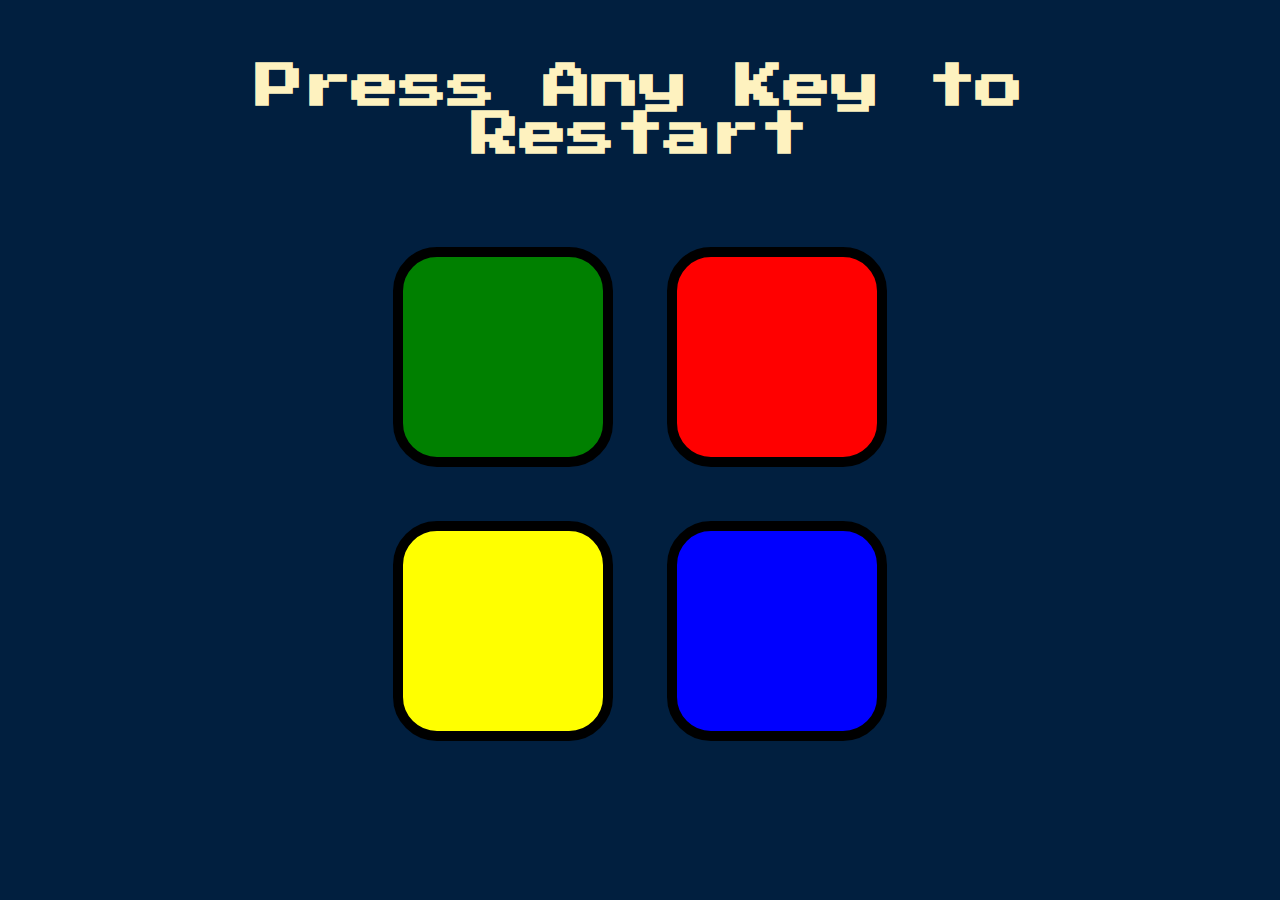
<file: index.html>
<!DOCTYPE html>
<html lang="en" dir="ltr">

<head>
  <meta charset="utf-8">
  <title>Simon</title>
  <link rel="stylesheet" href="style.css">
  <link href="https://fonts.googleapis.com/css?family=Press+Start+2P" rel="stylesheet">
</head>

<body>
  <h1 id="level-title"> Click On Start Button to Start</h1>
  <div class="container">
    <div class="row">

      <div type="button" id="green" class="btn green">

      </div>

      <div type="button" id="red" class="btn red">

      </div>
    </div>

    <div class="row">

      <div type="button" id="yellow" class="btn yellow">

      </div>
      <div type="button" id="blue" class="btn blue">

      </div>

    </div>

  </div>
    <script src="https://ajax.googleapis.com/ajax/libs/jquery/3.7.1/jquery.min.js"></script>
<script src="./game.js"></script>
</body>

</html>
</file>
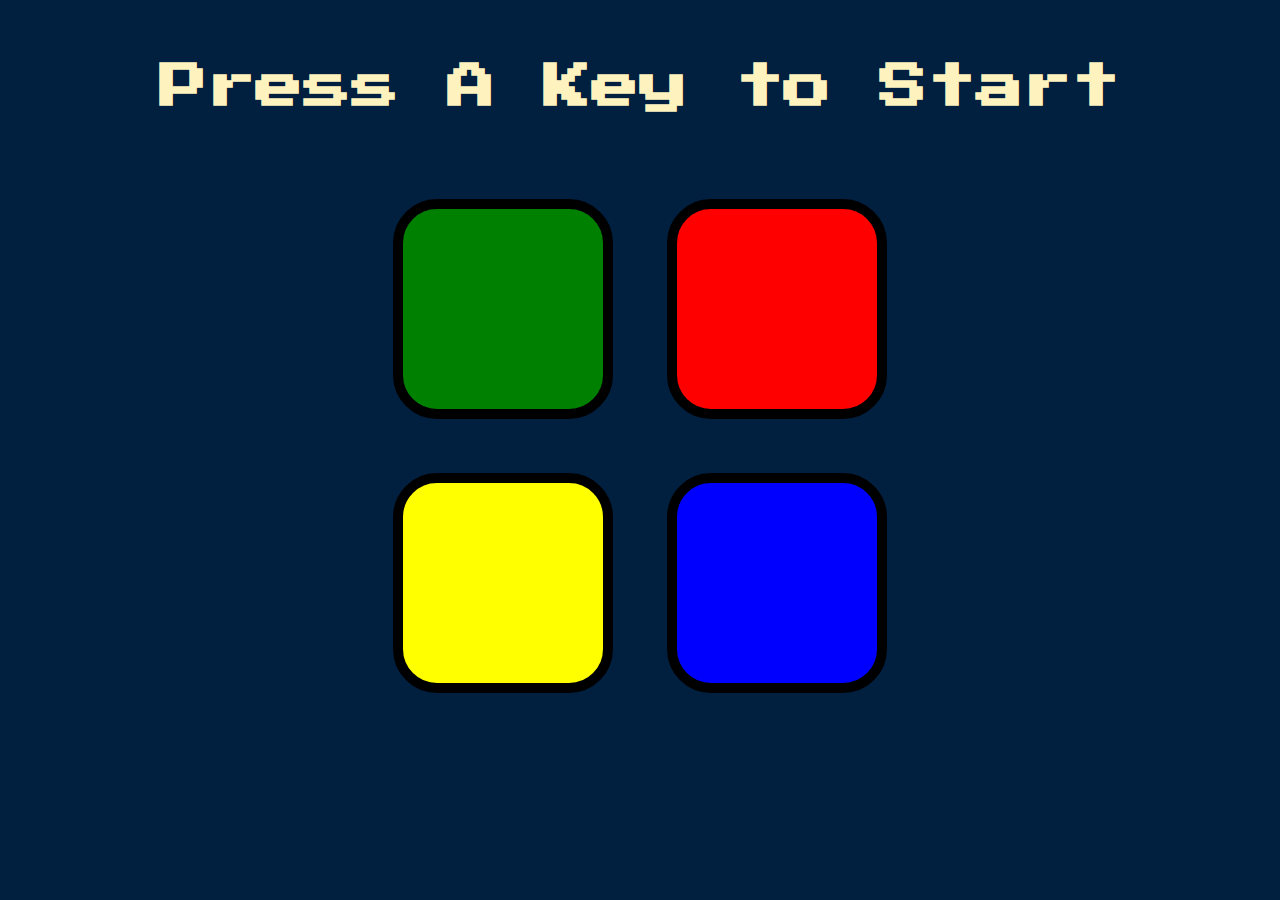
<file: Simon Game Files/index.html>
<!DOCTYPE html>
<html lang="en" dir="ltr">

<head>
  <meta charset="utf-8">
  <title>Simon</title>
  <link rel="stylesheet" href="style.css">
  <link href="https://fonts.googleapis.com/css?family=Press+Start+2P" rel="stylesheet">
</head>

<body>
  <h1 id="level-title">Press A Key to Start</h1>
  <div class="container">
    <div class="row">

      <div type="button" id="green" class="btn green">

      </div>

      <div type="button" id="red" class="btn red">

      </div>
    </div>

    <div class="row">

      <div type="button" id="yellow" class="btn yellow">

      </div>
      <div type="button" id="blue" class="btn blue">

      </div>

    </div>

  </div>
    <script src="https://ajax.googleapis.com/ajax/libs/jquery/3.7.1/jquery.min.js"></script>
<script src="./game.js"></script>
</body>

</html>
</file>
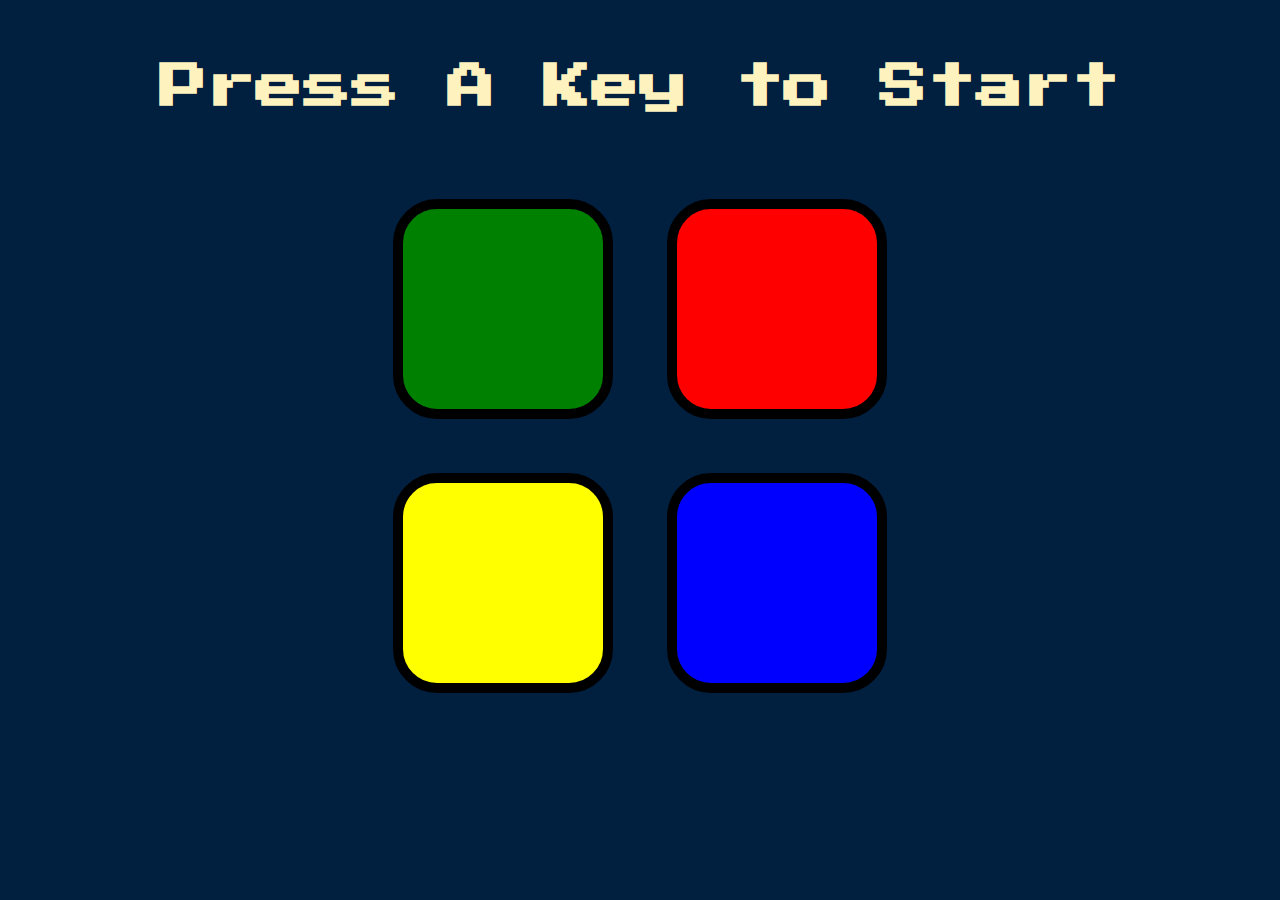
<file: Simon Game Files/Simon Game/index.html>
<!DOCTYPE html>
<html lang="en" dir="ltr">

<head>
  <meta charset="utf-8">
  <title>Simon</title>
  <link rel="stylesheet" href="styles.css">
  <link href="https://fonts.googleapis.com/css?family=Press+Start+2P" rel="stylesheet">
</head>

<body>
  <h1 id="level-title">Press A Key to Start</h1>
  <div class="container">
    <div class="row">

      <div type="button" id="green" class="btn green">

      </div>

      <div type="button" id="red" class="btn red">

      </div>
    </div>

    <div class="row">

      <div type="button" id="yellow" class="btn yellow">

      </div>
      <div type="button" id="blue" class="btn blue">

      </div>

    </div>

  </div>
    <script src="https://ajax.googleapis.com/ajax/libs/jquery/3.7.1/jquery.min.js"></script>
<script src="./index.js"></script>
</body>

</html>
</file>
<file: style.css>
body {
  text-align: center;
  background-color: #011F3F;
}

#level-title {
  font-family: 'Press Start 2P', cursive;
  font-size: 3rem;
  margin:  5%;
  color: #FEF2BF;
}

.container {
  display: block;
  width: 50%;
  margin: auto;

}

.btn {
  margin: 25px;
  display: inline-block;
  height: 200px;
  width: 200px;
  border: 10px solid black;
  border-radius: 20%;
}

.game-over {
  background-color: red;
  opacity: 0.8;
}

.red {
  background-color: red;
}

.green {
  background-color: green;
}

.blue {
  background-color: blue;
}

.yellow {
  background-color: yellow;
}
.start_button
{
  background-color: black;
  color: white;
  border-radius: 5px;
}

.pressed {
  box-shadow: 0 0 20px white;
  background-color: grey;
}
</file>
<file: Simon Game Files/style.css>
body {
  text-align: center;
  background-color: #011F3F;
}

#level-title {
  font-family: 'Press Start 2P', cursive;
  font-size: 3rem;
  margin:  5%;
  color: #FEF2BF;
}

.container {
  display: block;
  width: 50%;
  margin: auto;

}

.btn {
  margin: 25px;
  display: inline-block;
  height: 200px;
  width: 200px;
  border: 10px solid black;
  border-radius: 20%;
}

.game-over {
  background-color: red;
  opacity: 0.8;
}

.red {
  background-color: red;
}

.green {
  background-color: green;
}

.blue {
  background-color: blue;
}

.yellow {
  background-color: yellow;
}

.pressed {
  box-shadow: 0 0 20px white;
  background-color: grey;
}
</file>
<file: Simon Game Files/Simon Game/styles.css>
body {
  text-align: center;
  background-color: #011F3F;
}

#level-title {
  font-family: 'Press Start 2P', cursive;
  font-size: 3rem;
  margin:  5%;
  color: #FEF2BF;
}

.container {
  display: block;
  width: 50%;
  margin: auto;

}

.btn {
  margin: 25px;
  display: inline-block;
  height: 200px;
  width: 200px;
  border: 10px solid black;
  border-radius: 20%;
}

.game-over {
  background-color: red;
  opacity: 0.8;
}

.red {
  background-color: red;
}

.green {
  background-color: green;
}

.blue {
  background-color: blue;
}

.yellow {
  background-color: yellow;
}

.pressed {
  box-shadow: 0 0 20px white;
  background-color: grey;
}
</file>
